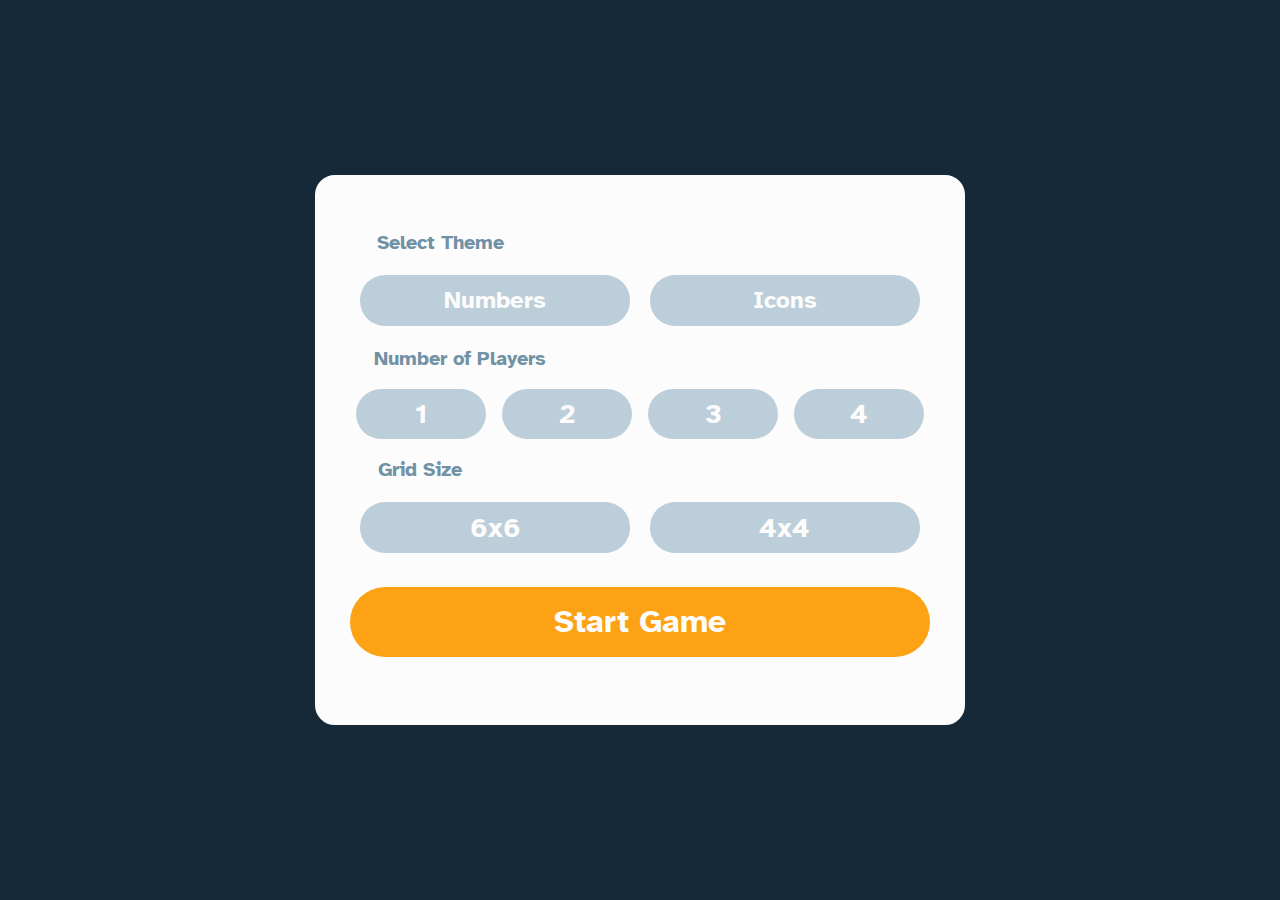
<file: index.html>
<!DOCTYPE html>
<html lang="en">

<head>
  <meta charset="UTF-8">
  <meta name="viewport" content="width=device-width, initial-scale=1.0">
  <title>Document</title>
  <link rel="stylesheet" href="./style.css">
</head>

<body>




  <div class="menu__box">
    <div class="menu__container">
      <p class="select_theme">Select Theme</p>
      <div class="numOrsym">
        <div class="num gd_btn" id="Numbers">Numbers</div>
        <div class="sym gd_btn" id="Icons">Icons</div>
      </div>
      <p class="select_players">Number of Players</p>
      <div class="player">
        <div id="players__1" class="players">1</div>
        <div id="players__2" class="players">2</div>
        <div id="players__3" class="players">3</div>
        <div id="players__4" class="players">4</div>
      </div>

      <p class="select_grid">Grid Size</p>
      <div class="grid__size">

        <div class="gridSix gd_btn" id="Six">6x6</div>
        <div class="gridFour gd_btn" id="Four">4x4</div>
      </div>


      <div class="start__btn" onclick="startGame()">Start Game</div>
    </div>
  </div>



  <div class="gameBoard">
    <div class="tiles">
    </div>
    <div class="game_supplies">
      <div class="mover_container">
        <p class="moves_para">Moves</p>
        <div class="moves">
        </div>
      </div>
      <div id="js_timer">
        <p class="timer_para">Time</p>
        <div id="timer">

        </div>
      </div>
    </div>

  </div>





  <div class="player__count">
    <div class="player__1">
      <p class="pls">Player 1</p>
      <p class="player_1_score"></p>
    </div>
    <div class="player__2">
      <p class="pls">Player 2</p>
      <p class="player_2_score"></p>
    </div>
    <div class="player__3">
      <p class="pls">Player 3</p>
      <p class="player_3_score"></p>
    </div>
    <div class="player__4">
      <p class="pls">Player 4</p>
      <p class="player_4_score"></p>
    </div>
  </div>


  <section id="endmenu__wrapper">
    <div class="endMenu__background">
      <div class="endmenu__container--multiplayer">
        <h1 class="endmenu__header"></h1>
        <p class="endmenu__para">Game over! Here are the results... </p>
        <div class="player__ranks">
          <div class="player__rank__1">
            <p class="first_player"></p>
            <p class="first_player-pair"></p>
          </div>
          <div class="player__rank__2">
            <p class="second_player"></p>
            <p class="second_player-pair"></p>
          </div>
          <div class="player__rank__3">
            <p class="third_player"></p>
            <p class="third_player-pair"></p>
          </div>
          <div class="player__rank__4">
            <p class="fourth_player"></p>
            <p class="fourth_player-pair"></p>
          </div>
        </div>
        <div class="endmenu__buttons">
          <div class="restart__btn" >
            Restart
          </div>
          <div class="setup_new_gm__btn">
            Setup New Game
          </div>
        </div>
      </div>



      <div class="endmenu__container--singleplayer">
        <div class="endmenu__container-single">
          <h1 class="endmenu__header-single">You did it!!</h1>
          <div class="endmenu__para-single">Game Over! Here's how you got on...</div>
          <div class="player__scores-single">
            <div class="player__time">
              <p class="player__time-para">Time Elapsed</p>
              <p class="time_display"></p>
            </div>
            <div class="player__moves">
              <p class="moves__taken-para">Moves Taken</p>
              <p class="moves_display"></p>
            </div>

            <div class="endmenu__buttons">
              <div class="restart__btn">
                Restart
              </div>
              <div class="setup_new_gm__btn">
                Setup New Game
              </div>
            </div>
          </div>


        </div>
      </div>
    </div>
  </section>

</body>
<script src="./gm_play.js"></script>

</html>
</file>
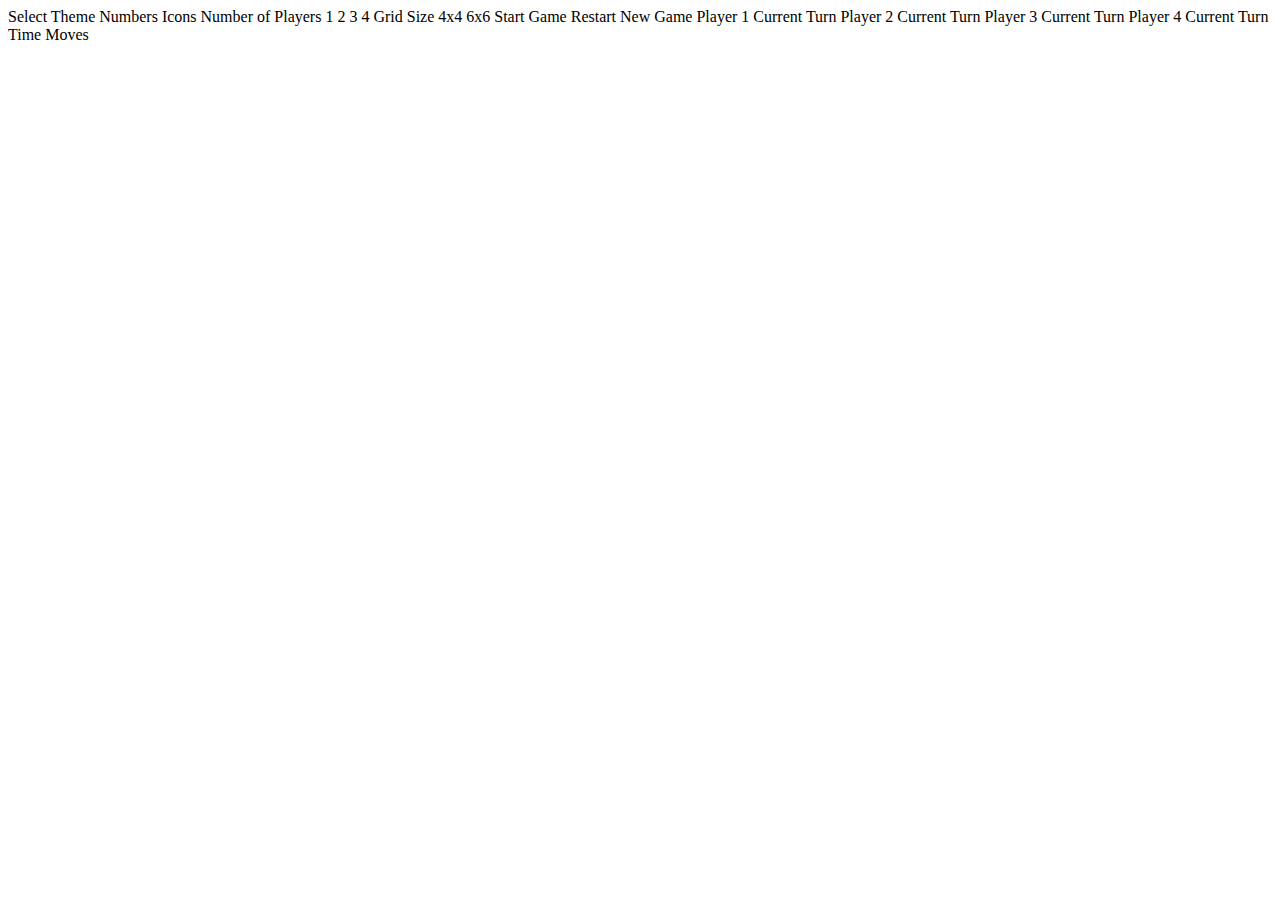
<file: memory-game 2/starter-code/index.html>
<!DOCTYPE html>
<html lang="en">
<head>
  <meta charset="UTF-8">
  <meta name="viewport" content="width=device-width, initial-scale=1.0">

  <link rel="icon" type="image/png" sizes="32x32" href="./assets/favicon-32x32.png">
  
  <title>Frontend Mentor | Memory game</title>
</head>
<body>

  <!-- Game setup start -->

  Select Theme
  Numbers
  Icons

  Number of Players
  1
  2
  3
  4

  Grid Size
  4x4
  6x6

  Start Game

  <!-- Game setup end -->

  <!-- Game board start -->

  Restart
  New Game

  <!-- Multiplayer scores start -->

  Player 1
  <!-- P1 score -->
  Current Turn

  Player 2
  <!-- P2 score -->
  Current Turn

  Player 3
  <!-- P3 score -->
  Current Turn

  Player 4
  <!-- P4 score -->
  Current Turn

  <!-- Multiplayer scores start -->

  <!-- Solo game time and moves counter start -->

  Time
  <!-- Time elapsed -->

  Moves
  <!-- Moves total -->

  <!-- Solo game time and moves counter end -->

  <!-- Game board end -->


</body>
</html>
</file>
<file: style.css>
@import url('https://fonts.googleapis.com/css2?family=Atkinson+Hyperlegible:wght@400;700&display=swap');
*{
    padding: 0;
    margin: 0;
    box-sizing: border-box;
    font-family: 'Atkinson Hyperlegible', sans-serif;
}
.tiles{
    display: flex;
    flex-wrap: wrap;
    width: 100%;
}
body{
    height: 100vh;
    width: 100vw;
    display: flex;
    flex-direction: column;
    align-items: center;
    justify-content: center;
    background-color: #152938;
    /* color: #304859; */
}
.tile{
    width: 80px;
    height: 80px;
    text-align: center;
    display: flex;
    align-items: center;
    justify-content: center;
    border-radius: 40px;
    margin: 10px;
    background-color: #304859;
    font-size: 40px;
    font-weight: bold;
    color: #FCFCFC;
}
.mover_container,
#js_timer{
    max-width: 250px;
    width: 100%;
    height: 30px;
    height: 70px;
    border-radius: 9px;
    background-color: #BCCED9;
    display: flex;
    align-items: center;
    justify-content: space-between;
    color: #FCFCFC;
    font-size: 32px;
    font-weight: bold;
}
#js_timer{
    display: flex;
    align-items: center;
    justify-content: space-between;
}
#timer{
    width: 70px;
}
.select_theme{
    font-size: 20px;
    font-weight: bold;
    color: #7191A5;
    margin: 10px 0px;
    position: relative;
    left: -200px;

}
.select_grid{
    font-size: 20px;
    font-weight: bold;
    color: #7191A5;
    margin: 10px 0px;
    position: relative;
    left: -220px;

}
.select_players{
    font-size: 20px;
    font-weight: bold;
    color: #7191A5;
    margin: 10px 0px;
    position: relative;
    left: -180px;

}
.menu__box{
    height: 550px;
    width: 650px;
    border: 3px solid #FCFCFC;
    display: flex;
    flex-direction: column;
    align-items: center;
    justify-content: center;
    background-color: #FCFCFC;
    border-radius: 20px;
}
.gd_btn{
    width: 400px;
    height: 51px;
    margin: 10px 10px;
    display: flex;
    align-items: center;
    justify-content: center;
    text-align: center;
    border-radius: 25px;
}
.grid__size,
.numOrsym
{
    width: 100%;
    display: flex;
    justify-content: space-around;
}

.gameBoard{
    width: 600px;
    height: 600px;
    display: none;
    flex-direction: column;
}
.gameBoardOne{
    width: 400px !important;
}
.start__btn{
   max-width: 580px;
   width: 100%;
    height: 70px;
    margin: 24px;
    display: flex;
    align-items: center;
    justify-content: center;
    text-align: center;
    border-radius: 45px;
    background-color: #FDA214;
    font-size: 32px;
    color: #FCFCFC;
    font-weight: bold;
}
.player{
    display: flex
}
.tile__icon{
    width: 45px;
    pointer-events: none;
    visibility: hidden;
    color: #FCFCFC;
}
.players{

    margin: 8px;
    width: 130px;
    height: 50px;
    border-radius: 25px;
    background-color:#BCCED9;
    display: flex;
    align-items: center;
    justify-content: center;
    color: #FCFCFC;
    font-size: 28px;
    font-weight: bold;
   
}
.clickOnce{
    pointer-events: none;
}  
.player__count{
    max-width: 1000px;
    width: 100%;
    height: 120px;
    margin: 16px;
    align-items: center;
    justify-content: space-between;
    display: none;
}
.player__1,
.player__2,
.player__3,
.player__4{
    max-width: 230px;
    width: 100%;
    height: 70px;
    margin: 5px;
    display: flex;
    align-items: center;
    justify-content: space-around;
    border-radius: 8px;
    background-color: #BCCED9;
    color: #7191A5;
    font-size: 18px;
    font-weight: bold;
}
#endmenu__wrapper{
    z-index: 1;
    position: absolute;
    top: 0;
    left: 0;
    width: 100vw;
    height: 100%;
    display: none;
    align-items: center;
    justify-content: center;
}
.endmenu__container{
    z-index: 4;
     position: absolute;
}
.endmenu__container--multiplayer{
    background-color: #FCFCFC;
    border-radius: 20px;
    display: flex;
    flex-direction: column;
    align-items: center;
    justify-content: space-between;
    max-width: 600px;
    width: 100%;
}
.player__ranks{
    width: 100%;
    display: flex;
    flex-direction: column;
    align-items: center;
    justify-content: center;
    margin: 24px 0px ;
}
.player__rank__1,
.player__rank__2,
.player__rank__3,
.player__rank__4{
display: flex;
justify-content: space-between;
}
.endmenu__container--singleplayer{
max-width: 570px;
width: 100%;
height: 450px;
display: none;
background-color: hsl(0, 0%, 99%);
display: flex;
align-items: center;
justify-content: center;
border-radius: 25px ;
}
.player__time-para,
.moves__taken-para
{
    font-size: 18px;
    margin: 0px 32px;
    font-weight: bold;
    color: #7191A5;
}
.moves_display,
.time_display{
    font-size: 32px;
    margin: 0px 32px;
    font-weight: bold;
    color: #304859;
}
.endmenu__header-single{
    text-align: center;
    font-weight: bold;
    font-size: 36px;
}
.endmenu__para-single{
    text-align: center;
    color: #7191A5;
    font-size: 16px;
    font-weight: bold;
}
.endmenu__para{
    text-align: center;
    color: #7191A5;
    font-size: 16px;
    font-weight: bold;
}
.player__scores-single{
    display: flex;
    flex-direction: column;
    align-items: center;
    justify-content: center;
    margin-top: 10px;
}
.player__time,
.player__moves{
display: flex;
align-items: center;
justify-content: space-between;
background-color: #BCCED9;
height: 70px;
margin: 7px 0px;
width: 500px;
border-radius: 10px;
}
.first_player,
.second_player,
.third_player,
.fourth_player{
    font-size: 18px;
    margin: 0px 32px;
    font-weight: bold;
    color: #7191A5;
}
.first_player-pair,
.second_player-pair,
.third_player-pair,
.fourth_player-pair{
    font-size: 32px;
    margin: 0px 32px;
    font-weight: bold;
    color: #304859;
}




.player__rank__1,
.player__rank__2,
.player__rank__3,
.player__rank__4{
    display: flex;
align-items: center;
justify-content: space-between;
background-color: #BCCED9;
height: 70px;
margin: 7px 0px;
width: 500px;
border-radius: 10px;
}
.endmenu__buttons{
    /* margin-top: 14px; */
    margin-bottom: 24px;

    display: flex;
    justify-content: space-between;
    max-width: 500px;
    width: 100%;
}
.restart__btn{
    width: 235px;
    height: 55px;
    margin: 0px 5px;
    display: flex;
    align-items: center;
    justify-content: center;
    background-color: #FDA214;
    border-radius: 30px;
    font-size: 20px;
    font-weight: bold;
    color: #FCFCFC;

}
.setup_new_gm__btn{
    width: 235px;
    height: 55px;
    margin: 0px 5px;
    border-radius: 30px;
    font-size: 20px;
    font-weight: bold;
    display: flex;
    align-items: center;
    justify-content: center;
    background-color: #BCCED9;
    color: #304859;
}
.num,
.sym{
    font-size: 24px;
    font-weight: bold;
    background-color: #BCCED9;
    color: #FCFCFC;
}
.gridSix,
.gridFour{
    background-color: #BCCED9;
    width: 300px;
    color: #FCFCFC;
    font-size: 28px;
    font-weight: bold;
}
.menu__container{
    max-width: 650px;
    width: 90%;
    display: flex;
    flex-direction: column;
    align-items: center;
    justify-content: center;
}
.game_supplies{
    display: flex;
    width: 100%;
    display: flex;
    align-items: center;
    justify-content: space-between;
    margin: 25px 0px;
}
.timer_para,
 #timer{
    margin: 0px 10px;
}
.moves_para,
.moves{
 margin: 0px 10px;
}
.player_1_score,
.player_2_score,
.player_3_score,
.player_4_score{
font-size: 30px;
color: #304859;

}
.endMenu__background{
    width: 100vw;
    height: 100vh;
    background-color: rgba(24, 24, 24, 0.5);
    display: flex;
    align-items: center;
    justify-content: center;
}
.endmenu__header{
    font-size: 32px;
    margin: 32px;
}
@media (max-width: 425px) {
    .menu__box{
        max-width: 400px;
        width: 96%;
        height: 500px;
    }
    .select_theme{
        left: -115px;
    }
    .select_players {
        left: -90px;
    }
    .select_grid {
        left: -130px;
    }
    .players{
        width: 80px;
        margin: 2px;
        font-size: 20px;
    }
    .start__btn{
        max-width: 400px;
        width: 100%;
        font-size: 24px;
    }
    .gd_btn{
        font-size: 20px;
        margin: 10px 0px;
        max-width: 165px;
        width: 100%;
    }
    .tile{
        width: 50px;
        height: 50px;
    }
    .tiles{
       width: 280px;
    }
    .gameBoard{
        width: 420px;
        height: 450px;
        display: flex;
        align-items: center;
    }
    .player__1, .player__2, .player__3, .player__4 {
        flex-direction: column;
    }
    .tile__icon{
        width: 32px;
    }
}
@media (max-width: 375px) {
    .menu__box {
        max-width: 350px;
        width: 100%;
        height: 480px;
    }
    .select_theme {
        left: -100px;
    }
    .select_players {
        left: -75px;
    }
    .select_grid {
        left: -120px;
    }
    .gd_btn {
        font-size: 20px;
        margin: 10px 0px;
        max-width: 135px;
        width: 100%;
    }
    .players {
        width: 66px;
        margin: 2px;
        font-size: 20px;
    }
}
@media (max-width: 320px) {
    .menu__box {
        max-width: 305px;
        width: 100%;
        height: 470px;
    }
    .select_theme {
        left: -80px;
    }
    .select_players {
        left: -58px;
    }
    .select_grid {
        left: -100px;
    }
    .gd_btn {
        margin: 5px 0px;
        max-width: 125px;
        width: 100%;
    }
    .players {
        width: 62px;
        margin: 2px;
        font-size: 20px;
    }
    
}
</file>
